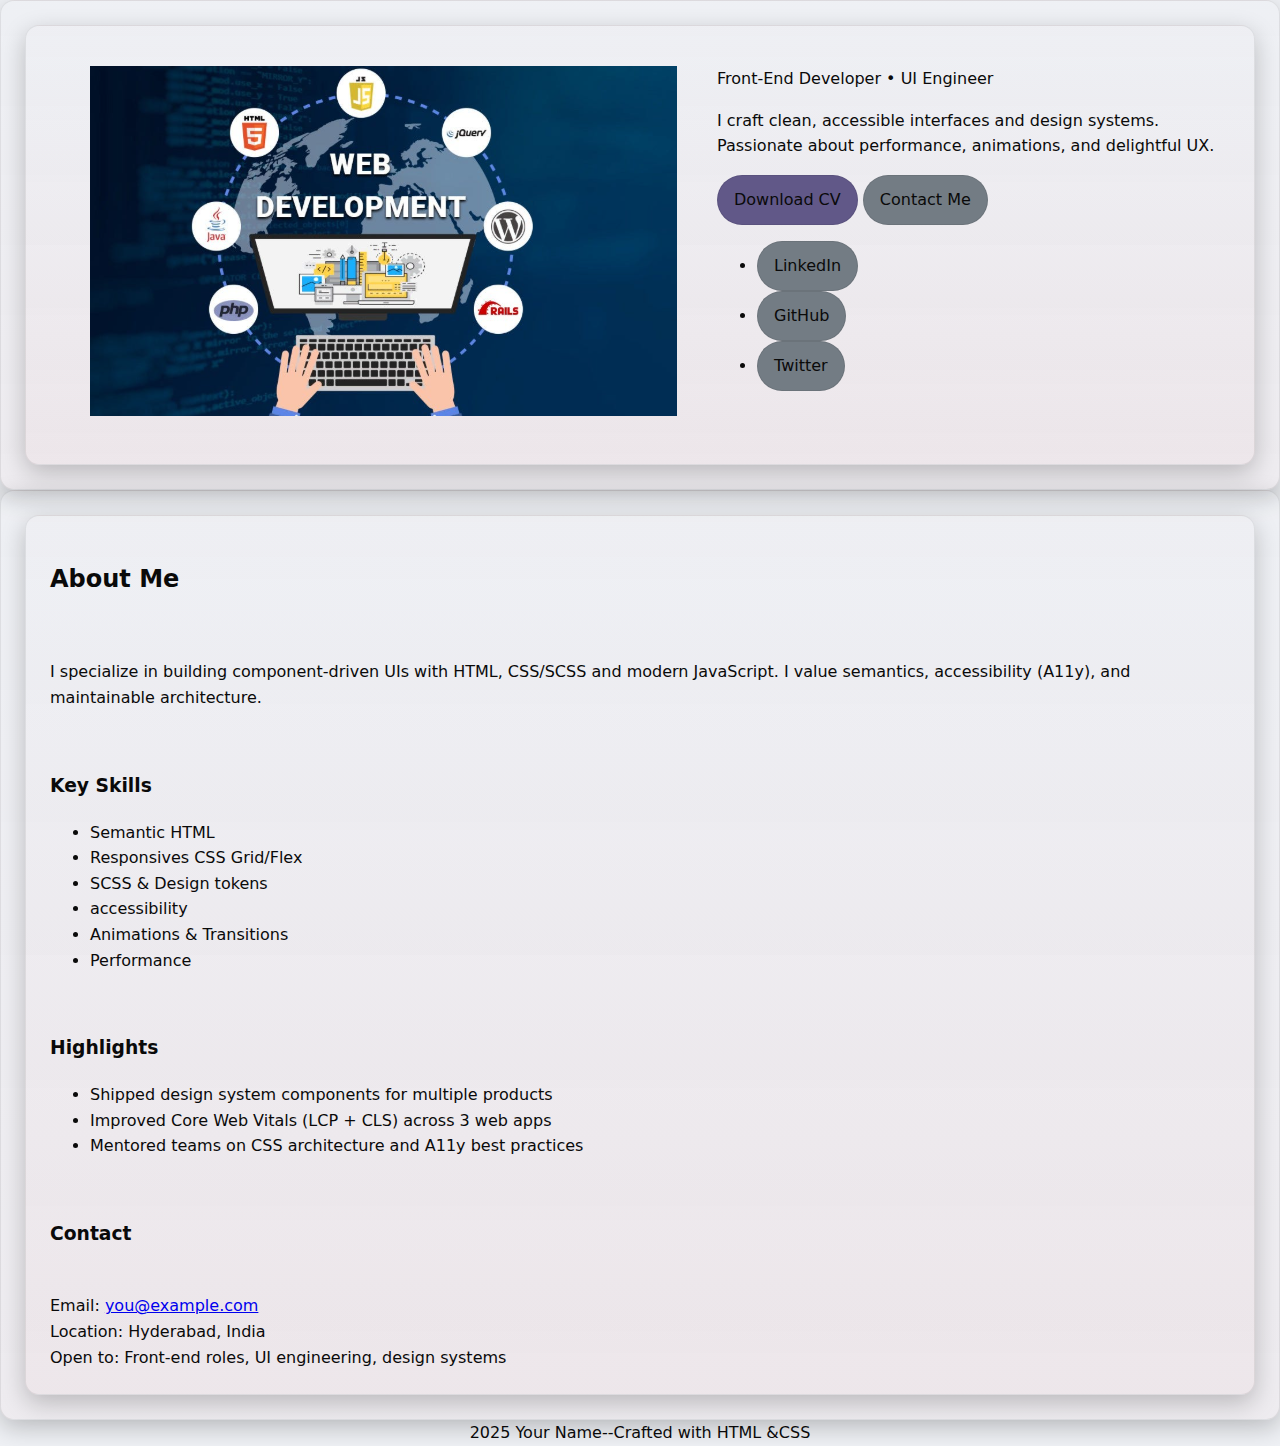
<file: index.html>
<!DOCTYPE html>
<html lang="en">
<head>
    <meta charset="UTF-8">
    <meta name="viewport" content="width=device-width, initial-scale=1.0">
    <title>Who am I?</title>
    <link rel="stylesheet" href="style.css">
</head>
<body>
    <div>
        <div class="card">
            <header class="card">
           
                <figure><img src="Screenshot 2025-11-05 152906.png" alt="not found"></figure>
            
                <div>
                    <p>Front-End Developer • UI Engineer</p>
                    <p>I craft clean, accessible interfaces and design systems. Passionate about performance, animations, and delightful UX.</p>
                    <a style="background-color: rgb(97, 88, 136);" class="btn" href="Download CV">Download CV</a>
                    <a style="background-color: rgb(115, 124, 132);" class="btn" href="Contact Me">Contact Me</a>
                    <br>
                    <ul>
                        <li><a style="background-color: rgb(115, 124, 132);" class="btn" href="LinkedIn">LinkedIn</a></li>
                        <li><a style="background-color: rgb(115, 124, 132);" class="btn" href="GitHub">GitHub</a></li>
                        <li><a style="background-color: rgb(115, 124, 132);" class="btn" href="Twitter">Twitter</a></li>
                    </ul>
                </div>
            </header>  
        </div>
        <div class="card1"><header class="card1">
            <h2>About Me</h2><br>
            <p>I specialize in building component-driven UIs with HTML, CSS/SCSS and modern JavaScript. I value semantics, accessibility (A11y), and maintainable architecture.</p><br>
            <h3>Key Skills</h3>
            <Ul><li>Semantic HTML</li>
            <li>Responsives CSS Grid/Flex</li>      
        <li>SCSS & Design tokens</li>
    <li>accessibility</li>
    <li>Animations & Transitions</li>
    <li>Performance</li></Ul><br>
    <h3>Highlights</h3>
    <Ul><li>Shipped design system components for multiple products</li>
    <li>Improved Core Web Vitals (LCP + CLS) across 3 web apps</li>
    <li>Mentored teams on CSS architecture and A11y best practices</li></Ul><br>
    <h3>Contact</h3><br>
    Email: <a href="you@example.com">you@example.com</a><br>
    Location: Hyderabad, India<br>
    Open to: Front-end roles, UI engineering, design systems</header>
    </div>
    <div>
        <footer style="text-align: center;">2025 Your Name--Crafted with HTML &CSS</footer>
    </div>
    </div>
</body>
</html>
</file>
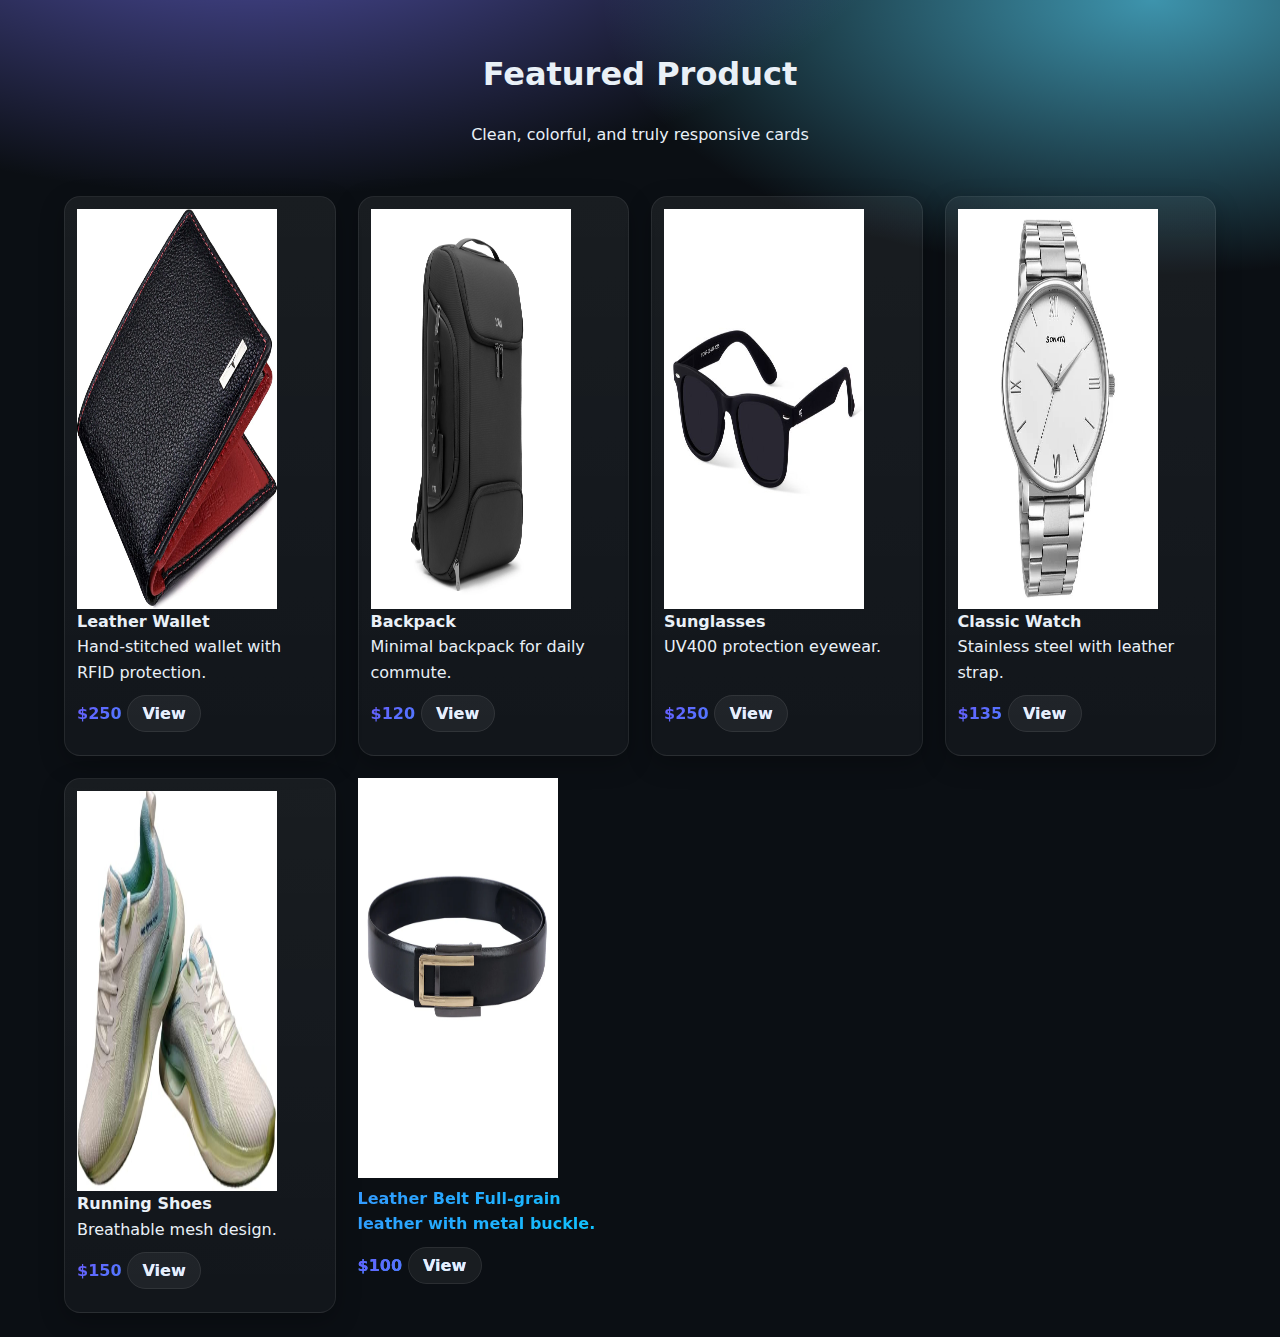
<file: Task2/index.html>
<!DOCTYPE html>
<html lang="en">
<head>
    <meta charset="UTF-8">
    <meta name="viewport" content="width=device-width, initial-scale=1.0">
    <title>Resposive Product Gallery</title>
    <link rel="stylesheet" href="style.css">
</head>
<body>
    <header class="site-header">
        <h1>Featured Product</h1>
        <p>Clean, colorful, and truly responsive cards</p>
    </header>
    <main class="thumb">
        <section class="gallery container">
            <div class="card">
                <img src="Wallet.jpg" alt="not found"  width="200" height="400">
                <b>Leather Wallet</b>
                Hand-stitched wallet with RFID protection.
                <p class="price">$250
                   <a class="btn" href="View">View</a>
                </p>
            </div>
            <div class="card">
                <img src="Backpack.webp" alt="not found" width="200" height="400">
                <b>Backpack</b>
                Minimal backpack for daily commute.
                <p class="price">$120
                    <a class="btn" href="View">View</a>
                </p>
            </div >
            <div class="card">
                <img src="Sunglasses.png" alt="not found" width="200" height="400">
                <b>Sunglasses</b>
                UV400 protection eyewear.
                <p class="price">$250
                    <a class="btn" href="View">View</a>
                </p>
            </div>
            <div class="card">
                <img src="Watch.png" alt="not found" width="200" height="400">
                <b>Classic Watch</b>
                Stainless steel with leather strap.
                <p class="price">$135
                    <a class="btn" href="View">View</a>
                </p>
            </div>
            <div class="card">
                <img src="Shoes.png" alt="not found" width="200" height="400">
                <b>Running Shoes</b>
                Breathable mesh design.
                <p class="price">$150
                   <a class="btn" href="View">View</a>
                </p>
            </div>
            <div class="price">
                <img src="Belt.png" alt="not found" width="200" height="400">
                <b>Leather Belt</b>
                Full-grain leather with metal buckle.
                <p class="price">$100
                    <a class="btn" href="View">View</a>
                </p>
            </div>
        </section>
    </main>
</body>
</html>
</file>
<file: style.css>
/* ==============================================
   Title      : Task 1 — Personal Portfolio Introduction Page
   Objective  : Colorful, professional visual design + accessibility
   Author     : <Your Name / Roll No.>
   Notes      : Uses CSS variables, gradient hero, cards, chips, pills
   ============================================== */

/* ---------- Design Tokens (edit to rebrand quickly) ---------- */
:root{
  /* Base palette */
  --bg: #eff1f5;             /* page background (deep blue/black) */
  --text: #0a0a0a;           /* primary text */
  --muted: #465263;          /* secondary text */
  --surface: #868e9a;        /* containers */
  --card: #457474;           /* cards */
  --line: rgba(10, 10, 12, 0.08);

  /* Vibrant accents (professional but lively) */
  --accent: #9d99cc;         /* indigo */
  --accent-2: #5c8c96;       /* cyan */
  --accent-3: #99658a;       /* pink */

  /* Effects */
  --radius-xl: 20px;
  --radius: 14px;
  --shadow-soft: 0 10px 30px rgba(0,0,0,.25);
  --shadow-card: 0 8px 24px rgba(0,0,0,.22);

  /* Typography scale */
  --fs-hero: clamp(28px, 3.6vw, 48px);
  --fs-sub: clamp(16px, 2vw, 20px);
  --fs-body: 16px;
  --fs-h2: 24px;
  --fs-h6: 16px;
}

/* ---------- Global Reset / Base ---------- */
*{ box-sizing: border-box }
html{ scroll-behavior: smooth }
body{
  margin: 0;
  color: var(--text);
  background: var(--bg);
  font: 400 var(--fs-body)/1.6 system-ui, -apple-system, Segoe UI, Roboto, Arial, sans-serif;
}

/* Visually-hidden helper for accessible labels/captions */
.sr-only{ position:absolute !important; width:1px; height:1px; padding:0; margin:-1px; overflow:hidden; clip:rect(0 0 0 0); white-space:nowrap; border:0 }

/* ---------- Layout ---------- */
.container{
  width: min(1120px, 100%);
  margin-inline: auto;
  padding: 24px clamp(16px, 3vw, 32px);
}

/* Gradient background layer behind the header for color + depth */
.bg-accent{
  position: fixed;
  inset: -20% -10% auto -10%;
  height: 420px;
  background:
    radial-gradient(800px 300px at 20% -10%, color-mix(in oklab, var(--accent) 85%, white 5%) 0, transparent 60%),
    radial-gradient(700px 280px at 80% -10%, color-mix(in oklab, var(--accent-2) 85%, white 5%) 0, transparent 60%),
    radial-gradient(600px 240px at 40% 0%, color-mix(in oklab, var(--accent-3) 85%, white 5%) 0, transparent 60%);
  filter: blur(40px) saturate(120%);
  opacity: .65;
  z-index: -1;
}

/* ---------- Header / Hero ---------- */
.site-header{ padding-top: 48px; padding-bottom: 8px }

.hero{
  background: linear-gradient(180deg, rgba(255,255,255,.06), rgba(255,255,255,.03));
  border: 1px solid var(--line);
  border-radius: var(--radius-xl);
  box-shadow: var(--shadow-soft);
  padding: clamp(18px, 3.2vw, 36px);
  display: grid;
  gap: 24px;
  align-items: center;
  grid-template-columns: 1fr;              /* mobile: stacked */
}

/* At ≥ 768px, place avatar and text side-by-side */
@media (min-width: 768px){
  .hero{ grid-template-columns: 220px 1fr }
}

/* Avatar with colorful ring using conic gradient */
.avatar-wrap{
  display: grid;
  place-items: center;
  position: relative;
}
.avatar{
  width: 180px; height: 180px; object-fit: cover; border-radius: 50%;
  border: 6px solid rgba(255,255,255,.15);
  box-shadow: 0 12px 40px rgba(0,0,0,.35);
}
.avatar-wrap::before{
  content:"";
  position:absolute; inset:-8px;
  border-radius: 50%;
  background: conic-gradient(from 220deg, var(--accent), var(--accent-2), var(--accent-3), var(--accent));
  filter: blur(10px) saturate(130%);
  opacity:.65;
  z-index:-1;
}

.hero-title{
  margin: 0;
  font-size: var(--fs-hero);
  letter-spacing: .2px;
}
.hero-subtitle{
  margin: 6px 0 0;
  color: var(--muted);
  font-size: var(--fs-sub);
}
.hero-blurb{ margin: 14px 0 0 }

/* ---------- Buttons / Chips ---------- */
.cta{ margin-top: 16px; display: flex; gap: 10px; flex-wrap: wrap }

.btn{
  --btn-pad: .7rem 1rem;
  display:inline-flex; align-items:center; justify-content:center; gap:.5rem;
  padding: var(--btn-pad);
  border-radius: 999px;
  border: 1px solid var(--line);
  text-decoration: none;
  color: var(--text);
  transition: transform .15s ease, box-shadow .2s ease, background .2s ease;
  outline: none;
}
.btn:focus-visible{ box-shadow: 0 0 0 3px color-mix(in oklab, var(--accent) 40%, rgb(172, 63, 63) 40%) }
.btn:hover{ transform: translateY(-1px) }

.btn-primary{
  background: linear-gradient(135deg, var(--accent), var(--accent-2));
  border-color: transparent;
  color: #0c0c0c;
  font-weight: 600;
}
.btn-ghost{
  background: rgba(171, 119, 119, 0.06);
}

/* Social chips */
.social{ list-style: none; padding: 0; margin: 14px 0 0; display:flex; gap:10px; flex-wrap:wrap }
.chip{
  display:inline-flex; align-items:center; padding:.45rem .8rem;
  border-radius: 999px; text-decoration:none;
  background: linear-gradient(180deg, rgba(255,255,255,.10), rgba(255,255,255,.04));
  border: 1px solid var(--line);
  color: var(--text);
}
.chip:focus-visible{ outline: 3px solid color-mix(in oklab, var(--accent-2) 45%, white 35%) }

/* ---------- Cards / Sections ---------- */
.section{ margin-top: 22px }
.card{
  display: flex;
  background: linear-gradient(180deg, rgba(242, 242, 246, 0.06), rgba(218, 78, 78, 0.03));
  border: 1px solid var(--line);
  border-radius: var(--radius);
  box-shadow: var(--shadow-card);
  padding: clamp(16px, 2.4vw, 24px);
}
.card1{

  background: linear-gradient(180deg, rgba(242, 242, 246, 0.06), rgba(218, 78, 78, 0.03));
  border: 1px solid var(--line);
  border-radius: var(--radius);
  box-shadow: var(--shadow-card);
  padding: clamp(16px, 2.4vw, 24px);
}
.listing{
display: flex;

}

/* Subhead */
.h6{
  font-size: var(--fs-h6);
  letter-spacing: .4px;
  text-transform: uppercase;
  color: var(--muted);
  margin: 10px 0 8px;
}

/* Pills for skills */
.skills{ list-style:none; padding: 0; margin: 8px 0 0; display:flex; flex-wrap:wrap; gap:10px }
.pill{
  padding: .4rem .75rem;
  border-radius: 999px;
  background:
    linear-gradient(135deg, color-mix(in oklab, var(--accent) 35%, transparent) 0%, transparent 100%),
    linear-gradient(180deg, rgba(255,255,255,.10), rgba(255,255,255,.04));
  border: 1px solid var(--line);
}

/* Two-column area for highlights/contact */
.grid-2{ display:grid; gap: 16px; grid-template-columns: 1fr }
@media (min-width: 800px){
  .grid-2{ grid-template-columns: 1fr 1fr }
}

/* Simple list style */
.list{ padding-left: 18px; margin: 0 }
.list li{ margin: .25rem 0 }

/* ---------- Footer ---------- */
.site-footer{
  text-align: center;
  color: var(--muted);
  padding: 28px 16px 40px;
  border-top: 1px solid var(--line);
}

/* ---------- Motion (gentle) ---------- */
@media (prefers-reduced-motion: no-preference){
  .hero, .card{
    animation: rise .5s cubic-bezier(.2,.6,.2,1) both;
  }
  .card{ animation-delay: .05s }
}
@keyframes rise{
  from{ opacity: 0; transform: translateY(8px) }
  to  { opacity: 1; transform: translateY(0) }
}
</file>
<file: Task2/style.css>
/* ==============================================
   Title      : Task 2 — Responsive Product Gallery
   Objective  : Real responsive grid, accessible cards, no external images
   Author     : <Your Name / Roll No.>
   ============================================== */

/* ------- Tokens ------- */
:root{
  --bg: #0b0f14;
  --text: #e9f0f7;
  --muted: #b7c6d9;
  --surface: #0f1621;
  --line: rgba(255,255,255,.08);
  --radius: 16px;
  --shadow: 0 8px 24px rgba(0,0,0,.25);

  --accent: #6a5cff;
  --accent-2: #00d4ff;
}

/* ------- Base ------- */
*{ box-sizing: border-box }
html{ scroll-behavior: smooth }
body{
  margin: 0;
  background: radial-gradient(1200px 600px at 20% -10%, color-mix(in oklab, var(--accent) 60%, white 10%) 0, transparent 55%),
              radial-gradient(1000px 500px at 90% 0%, color-mix(in oklab, var(--accent-2) 55%, white 10%) 0, transparent 55%),
              var(--bg);
  color: var(--text);
  font: 400 16px/1.6 system-ui, -apple-system, Segoe UI, Roboto, Arial, sans-serif;
}

.container{
  width: min(1200px, 100% - 32px);
  margin-inline: auto;
}

.site-header{
  text-align: center;
  padding: 28px 16px 8px;
}
.title{
  margin: 0;
  font-size: clamp(28px, 3.6vw, 40px);
}
.subtitle{
  margin: 6px 0 0;
  color: var(--muted);
}

/* ------- Gallery Grid ------- */
.gallery{
  /* auto-fit + minmax makes it truly responsive */
  display: grid;
  grid-template-columns: repeat(auto-fit, minmax(220px, 20fr));
  gap: clamp(14px, 2.2vw, 22px);
  padding: clamp(12px, 2vw, 24px);
}

/* ------- Card ------- */
.card{
  background: linear-gradient(180deg, rgba(255,255,255,.06), rgba(255,255,255,.03));
  border: 1px solid var(--line);
  border-radius: var(--radius);
  box-shadow: var(--shadow);
  padding: 12px;
  display: grid;
  grid-template-rows: auto auto 1fr auto; /* image, name, desc (grow), meta */
  outline: none; /* we’ll show focus ring below */
}
.card:focus{ outline: none }
.card:focus-visible{
  box-shadow: 0 0 0 3px color-mix(in oklab, var(--accent) 40%, white 35%), var(--shadow);
}

/* Images: keep 4:3 and cover */
.thumb{
  width: 100%;
  aspect-ratio: 4 / 3;
  border-radius: calc(var(--radius) - 4px);
  object-fit: cover;
  display: block;
  user-select: none;
}

/* Text blocks */
.name{
  margin: 10px 4px 2px;
  font-size: 18px;
  letter-spacing: .2px;
}
.desc{
  margin: 0 4px 10px;
  color: var(--muted);
}

/* Meta row: price + CTA */
.meta{
  display: flex;
  align-items: center;
  justify-content: space-between;
  gap: 10px;
  margin: 4px;
}
.price{
  font-weight: 700;
  background: linear-gradient(135deg, var(--accent), var(--accent-2));
  -webkit-background-clip: text;
  background-clip: text;
  color: transparent;
}

/* Button */
.btn{
  padding: .5rem .9rem;
  border-radius: 999px;
  border: 1px solid var(--line);
  text-decoration: none;
  color: var(--text);
  background: rgba(255,255,255,.06);
  transition: transform .15s ease, box-shadow .2s ease, background .2s ease;
}
.btn:hover{ transform: translateY(-1px); background: rgba(255,255,255,.10) }
.btn:focus-visible{ outline: 3px solid color-mix(in oklab, var(--accent-2) 45%, white 35%) }

/* Footer */
.site-footer{
  text-align: center;
  color: var(--muted);
  padding: 20px 16px 36px;
}
</file>
